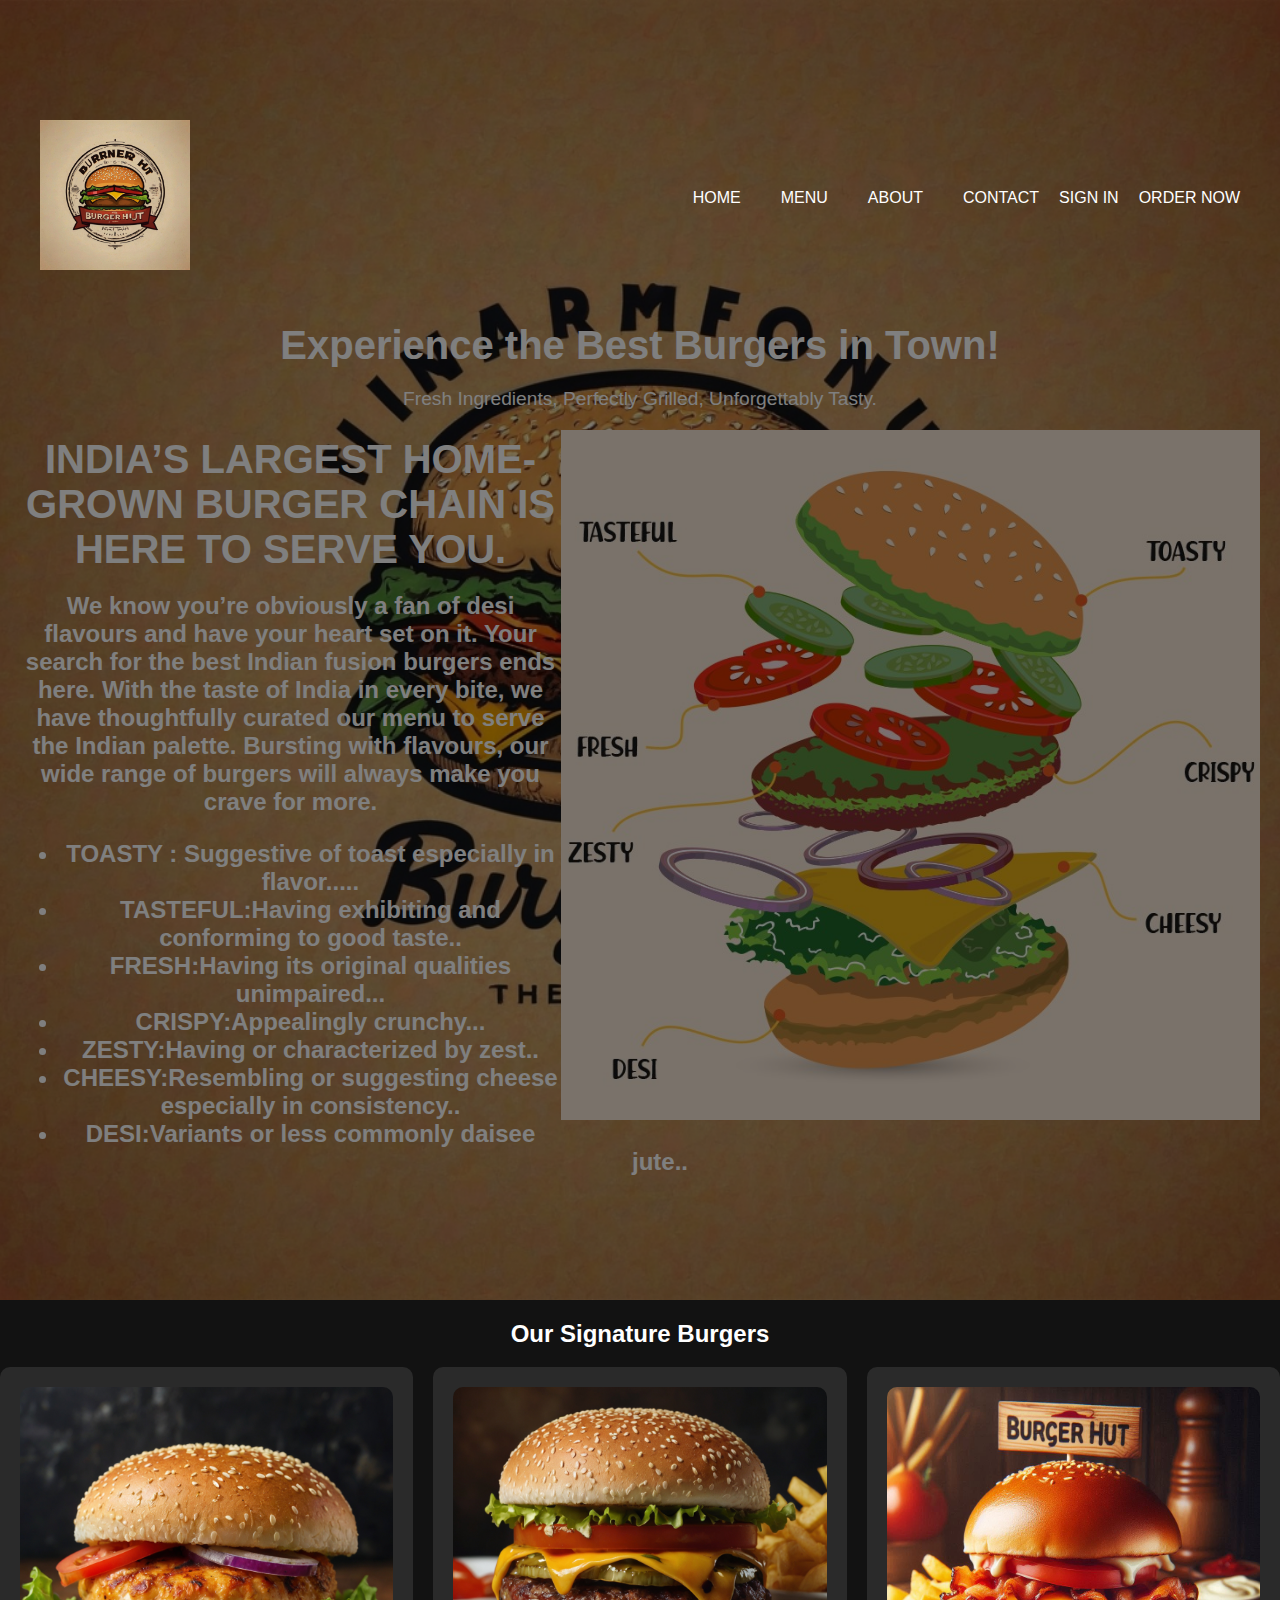
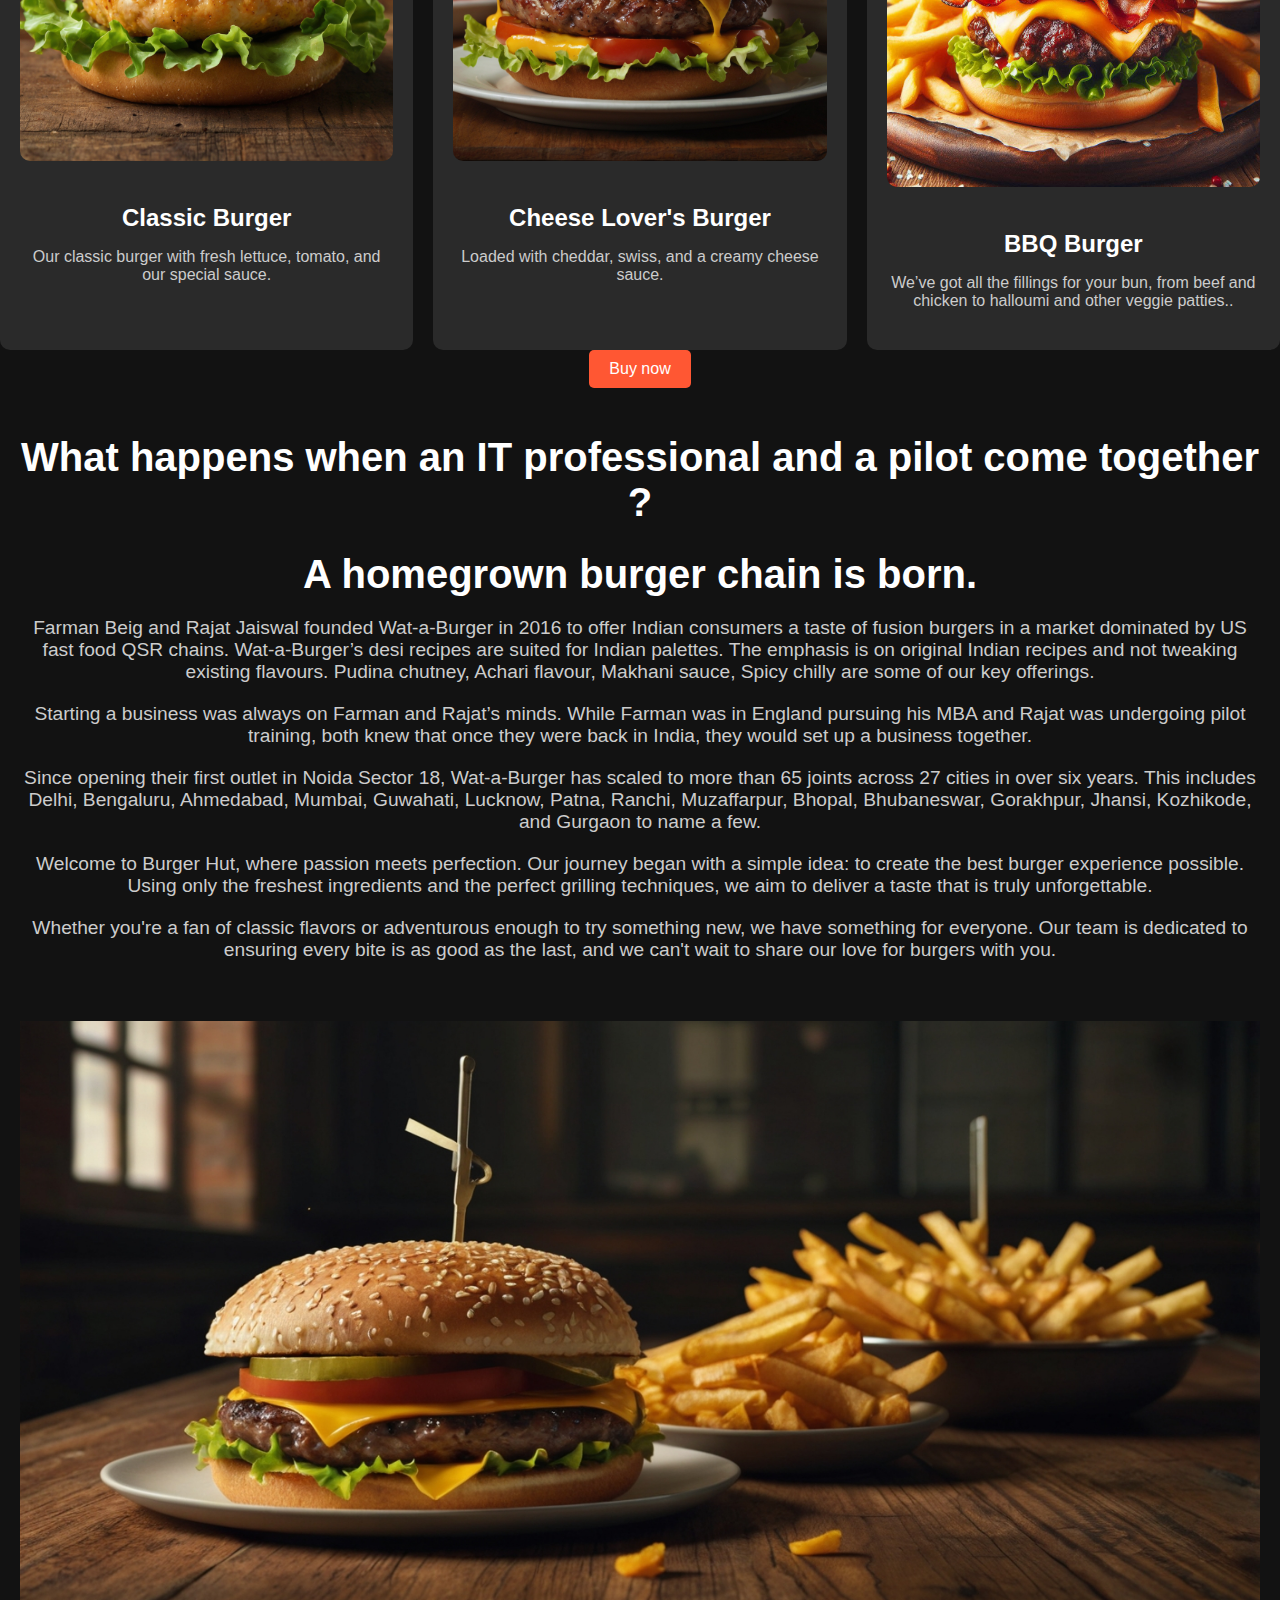
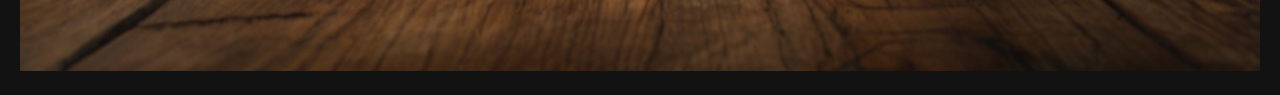
<file: index.html>
<!DOCTYPE html>
<html lang="en">
<head>
    <meta charset="UTF-8">
    <meta name="viewport" content="width=device-width, initial-scale=1.0">
    <title>Burger Hut</title>
    <link rel="stylesheet" href="style5.css">
    <link rel="icon" type="image/x-icon" href="jj-removebg-preview.png">
</head>
<body>
    <header class="hero-section" >
         <!---navbar-->

            <nav class="navbar"> 
                <div class="logo" >
                    <img src="hut1.jpg" alt=" Burger Hut" width="150" height="150">
                </div>
                <ul class="nav-links">
                  <li> <a class="nav-link " href="#Home">HOME</a>
                   <li class="nav-item"></li>
                    <li>  <a class="nav-link " href="#menu">MENU</a>
                   <li class="nav-item"></li> 
                   
                      <li> <a class="nav-link " href="#About">ABOUT</a>
                       <li class="nav-item"></li> 
                               <li> <a href="con.html" class="log-button">CONTACT</a></li> 
                            <li> <a href="burgerr.html" class="log-button">SIGN IN </a></li> 
                            <li> <a href="menu.html" class="log-button">ORDER NOW </a></li> 
                 </li>
               </ul>
            </nav>
               <section id="Home">

            <h1>Experience the Best Burgers in Town!</h1>
            <p>Fresh Ingredients, Perfectly Grilled, Unforgettably Tasty.</p>
            <img src="mm.jpg" align="right" width="699" height="690">
            <h1><left> INDIA’S LARGEST HOME-GROWN BURGER CHAIN IS HERE TO SERVE YOU.</left></h1>
            <h2><left> We know you’re obviously a fan of desi flavours and have your heart set on it. Your search for the best Indian fusion burgers ends here. With the taste of India in every bite, we have thoughtfully curated our menu to serve the Indian palette. Bursting with flavours, our wide range of burgers will always make you crave for more. </left></h2>
          <h2> <ul>
           <li>TOASTY : Suggestive of toast especially in flavor.....</li>
           <li>TASTEFUL:Having exhibiting and conforming to good taste..</li>
           <li>FRESH:Having its original qualities unimpaired...</li>
           <li>CRISPY:Appealingly crunchy...</li>
           <li>ZESTY:Having or characterized by zest..</li>
           <li>CHEESY:Resembling or suggesting cheese especially in consistency..</li>
           <li>DESI:Variants or less commonly daisee jute..</li></ul></h2>
      </section>
    </header>
    <section id="menu">
        <center> 
        <h2>Our Signature Burgers</h2> 
    </center>

        <div class="burger-grid">
            <div class="burger-item">
                <img src="bbr.jpg" alt="Classic Burger">
                <h3>Classic Burger</h3>
                <p>Our classic burger with fresh lettuce, tomato, and our special sauce.</p>
            </div>
            <div class="burger-item">
                <img src="ss.jpg" alt="Cheese Lover's Burger">
                <h3>Cheese Lover's Burger</h3>
                <p>Loaded with cheddar, swiss, and a creamy cheese sauce.</p>
            </div>
            <div class="burger-item">
                <img src="bbq.jpeg" alt="BBQ Burger"width="400"height="400">
                <h3> BBQ Burger</h3>
                <p>We’ve got all the fillings for your bun, from beef and chicken to halloumi and other veggie patties..</p>
            </div>
        </div>
        <center>  <button onclick="window.location.href='menu.html? '">Buy now</button></center>
        
    </section>
    
      <section id="About"> 
        <div class="about-content"><center> 
            <h1>What happens when an IT professional and a pilot come together ?  </h1><h1>A homegrown burger chain is born.</h1>
            <p>Farman Beig and Rajat Jaiswal founded Wat-a-Burger in 2016 to offer Indian consumers a taste of fusion burgers in a market dominated by US fast food QSR chains. Wat-a-Burger’s desi recipes are suited for Indian palettes. The emphasis is on original Indian recipes and not tweaking existing flavours. Pudina chutney, Achari flavour, Makhani sauce, Spicy chilly are some of our key offerings.</p>
            <p>Starting a business was always on Farman and Rajat’s minds. While Farman was in England pursuing his MBA and Rajat was undergoing pilot training, both knew that once they were back in India, they would set up a business together.</p>
            <p>Since opening their first outlet in Noida Sector 18, Wat-a-Burger has scaled to more than 65 joints across 27 cities in over six years. This includes Delhi, Bengaluru, Ahmedabad, Mumbai, Guwahati, Lucknow, Patna, Ranchi, Muzaffarpur, Bhopal, Bhubaneswar, Gorakhpur, Jhansi, Kozhikode, and Gurgaon to name a few.</p>
            <p>Welcome to Burger Hut, where passion meets perfection. Our journey began with a simple idea: to create the best burger experience possible. Using only the freshest ingredients and the perfect grilling techniques, we aim to deliver a taste that is truly unforgettable.</p>
            <p>Whether you're a fan of classic flavors or adventurous enough to try something new, we have something for everyone. Our team is dedicated to ensuring every bite is as good as the last, and we can't wait to share our love for burgers with you.</p>
        </center></div>
        <div class="about-image">
            <img src="tt.jpg" width="1200" height="650" alt="About Us Image">
               
                 
        
            </footer>
        </div>
    </section>
</body>
</html>
</file>
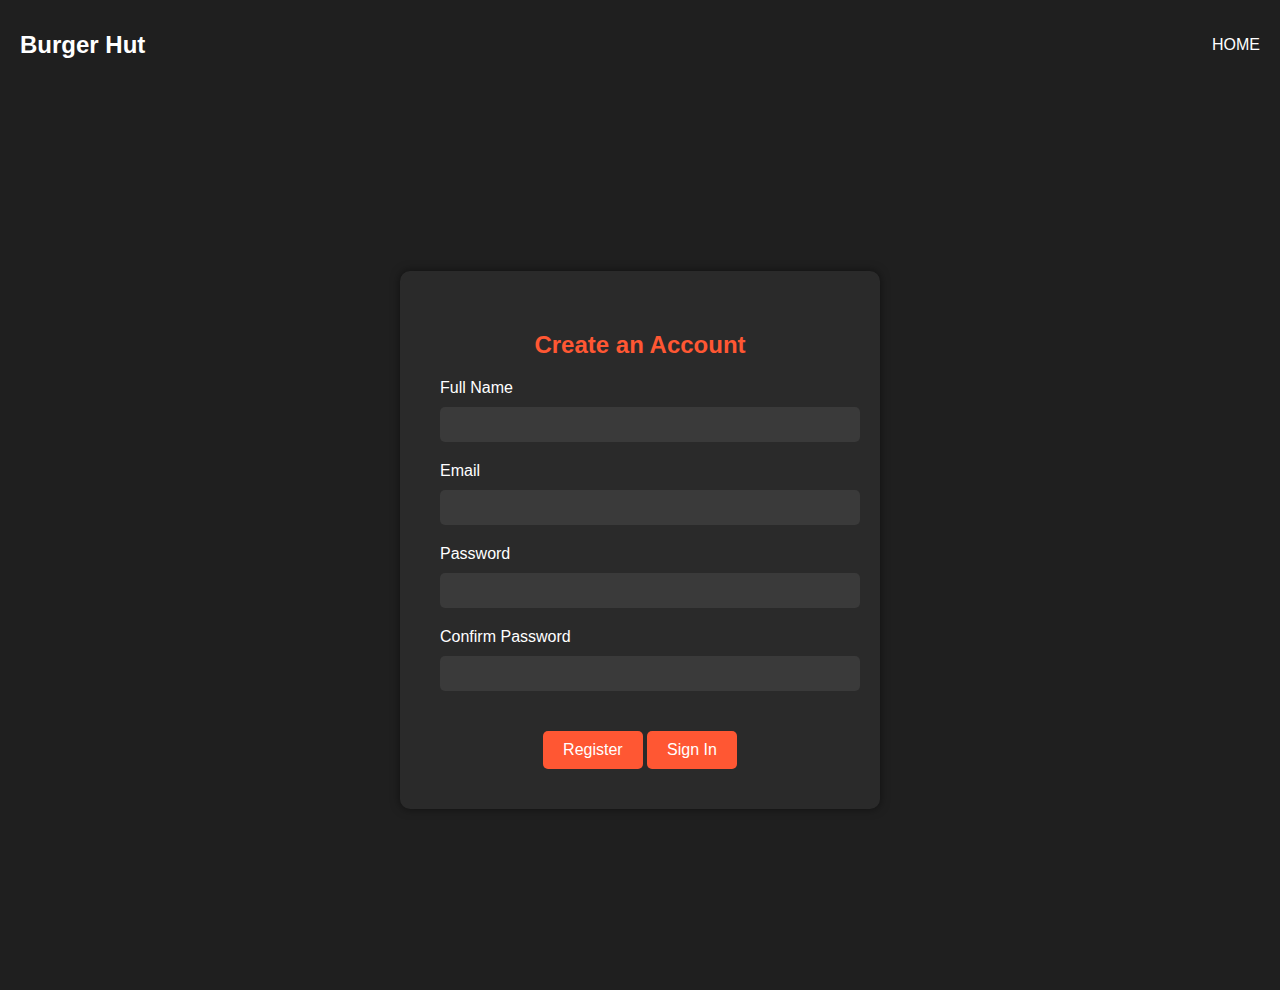
<file: burgerr.html>
<!DOCTYPE html>
<html lang="en">
<head>
    <meta charset="UTF-8">
    <meta name="viewport" content="width=device-width, initial-scale=1.0">
    <title>Burger Hut - Register</title>
    <link rel="stylesheet" href="style6.css">
</head>
<body>
    <header class="navbar">
        <div class="logo">Burger Hut</div>
        <ul class="nav-links">
            <li> <a href="index.html" class="log-button">HOME</a></li>
        </ul>

    </header>

    <section class="register-section">
        <div class="register-container">
            <h2>Create an Account</h2>
            <form action="#" method="post" class="register-form" onsubmit="return validatePassword()">
                <label for="name">Full Name</label>
                <input type="text" id="name" name="name" required>

                <label for="email">Email</label>
                <input type="email" id="email" name="email" required>

                <label for="password">Password</label>
                <input type="password" id="password" name="password" required>

                <label for="confirm-password">Confirm Password</label>
                <input type="password" id="confirm-password" name="confirm-password" required>

                <p id="password-error" class="error-message"></p>
                <button type="submit" class="cta-button">Register</button>
                <button type="button" onclick="window.location.href='index.html'">Sign In</button>
            </form>
        </div>
    </section>

    <script>
        function validatePassword() {
            const password = document.getElementById("password").value;
            const confirmPassword = document.getElementById("confirm-password").value;
            const errorElement = document.getElementById("password-error");

            if (password !== confirmPassword) {
                errorElement.textContent = "Passwords do not match";
                return false;
            }
            return true;
        }
    </script>

</body>
</html>
</file>
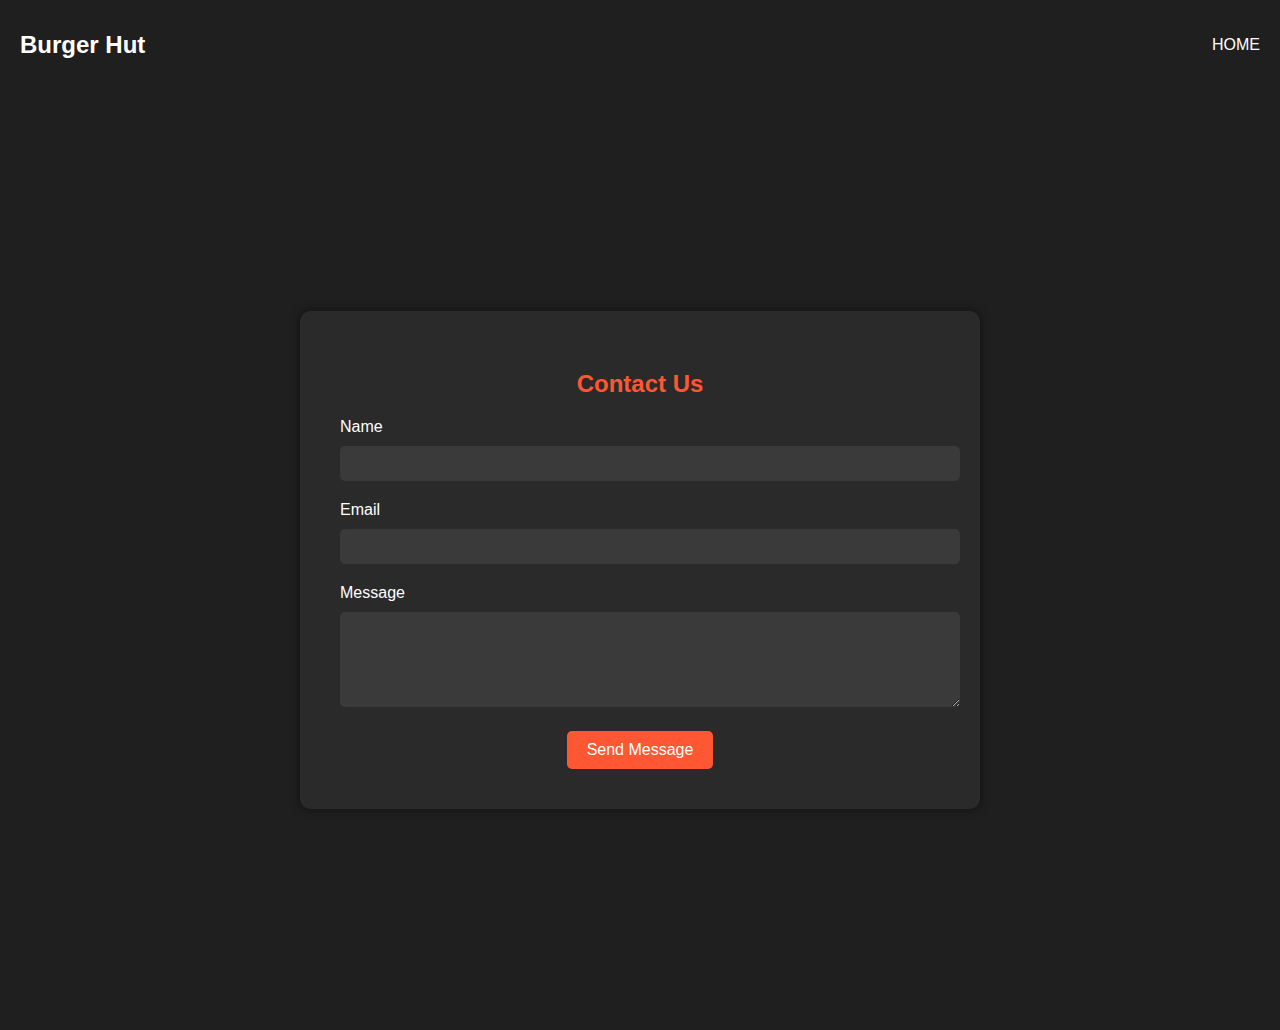
<file: con.html>
<!DOCTYPE html>
<html lang="en">
<head>
    <meta charset="UTF-8">
    <meta name="viewport" content="width=device-width, initial-scale=1.0">
    <title>Burger Hut - Contact Us</title>
    <link rel="stylesheet" href="style10.css">
    <link rel="icon" type="image/x-icon" href="jj-removebg-preview.png">
</head>
<body>
    <header class="navbar">
        <div class="logo">Burger Hut</div>
        <ul class="nav-links">
            <li> <a href="index.html" class="log-button">HOME</a></li>
        </ul>
    </header>

    <section class="contact-section">
        <div class="contact-container">
            <h2>Contact Us</h2>
            <form id="contact-form" class="contact-form">
                <label for="name">Name</label>
                <input type="text" id="name" name="name" required>

                <label for="email">Email</label>
                <input type="email" id="email" name="email" required>

                <label for="message">Message</label>
                <textarea id="message" name="message" rows="5" required></textarea>

                <button type="submit" class="cta-button">Send Message</button>
            </form>
        </div>
    </section>

    <script>
        document.getElementById('contact-form').addEventListener('submit', function(event) {
            event.preventDefault(); // Prevent the default form submission

            // Here you can add your form submission logic, e.g., AJAX request to send the message

            // Simulate successful message sending with a timeout
            setTimeout(function() {
                // Redirect to home page after message is sent
                window.location.href = 'index.html'; // Replace 'index.html' with your home page URL
            }, 1000); // 1 second delay for simulation
        });
    </script>
</body>
</html>
</file>
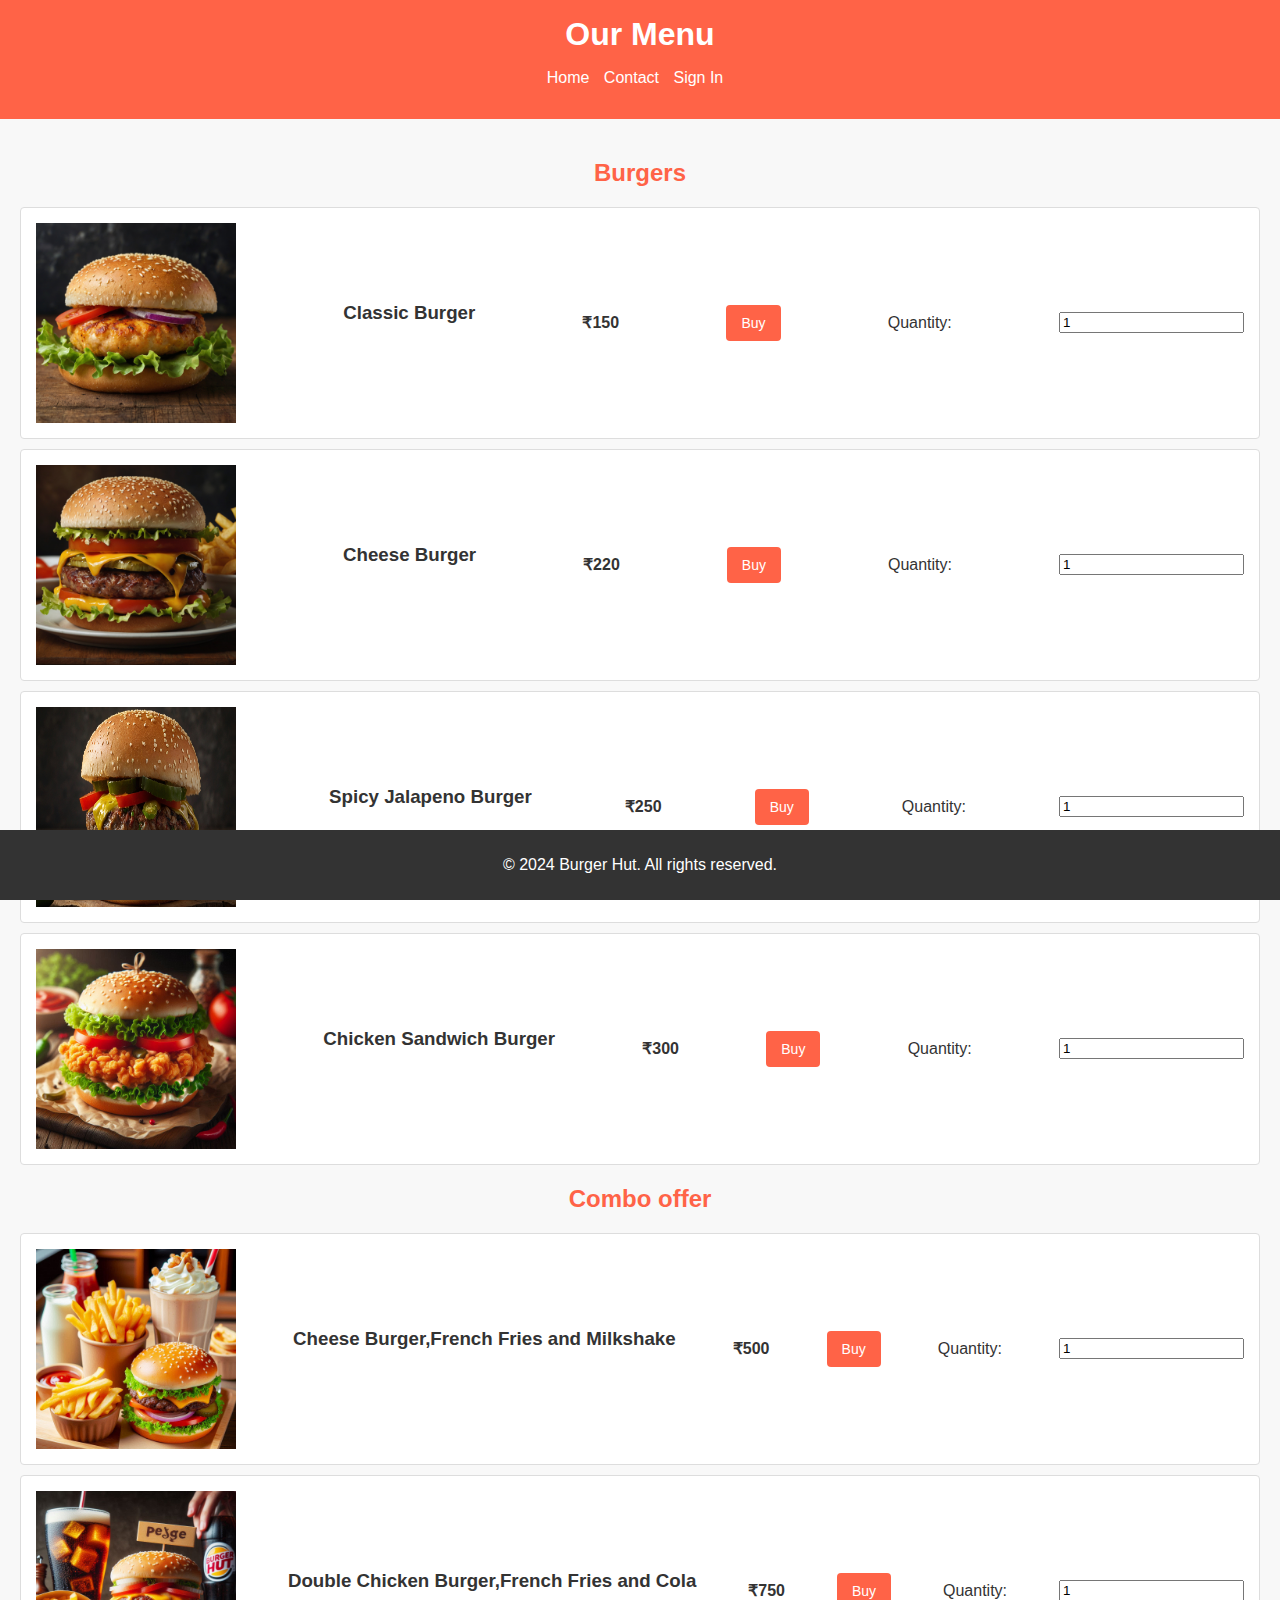
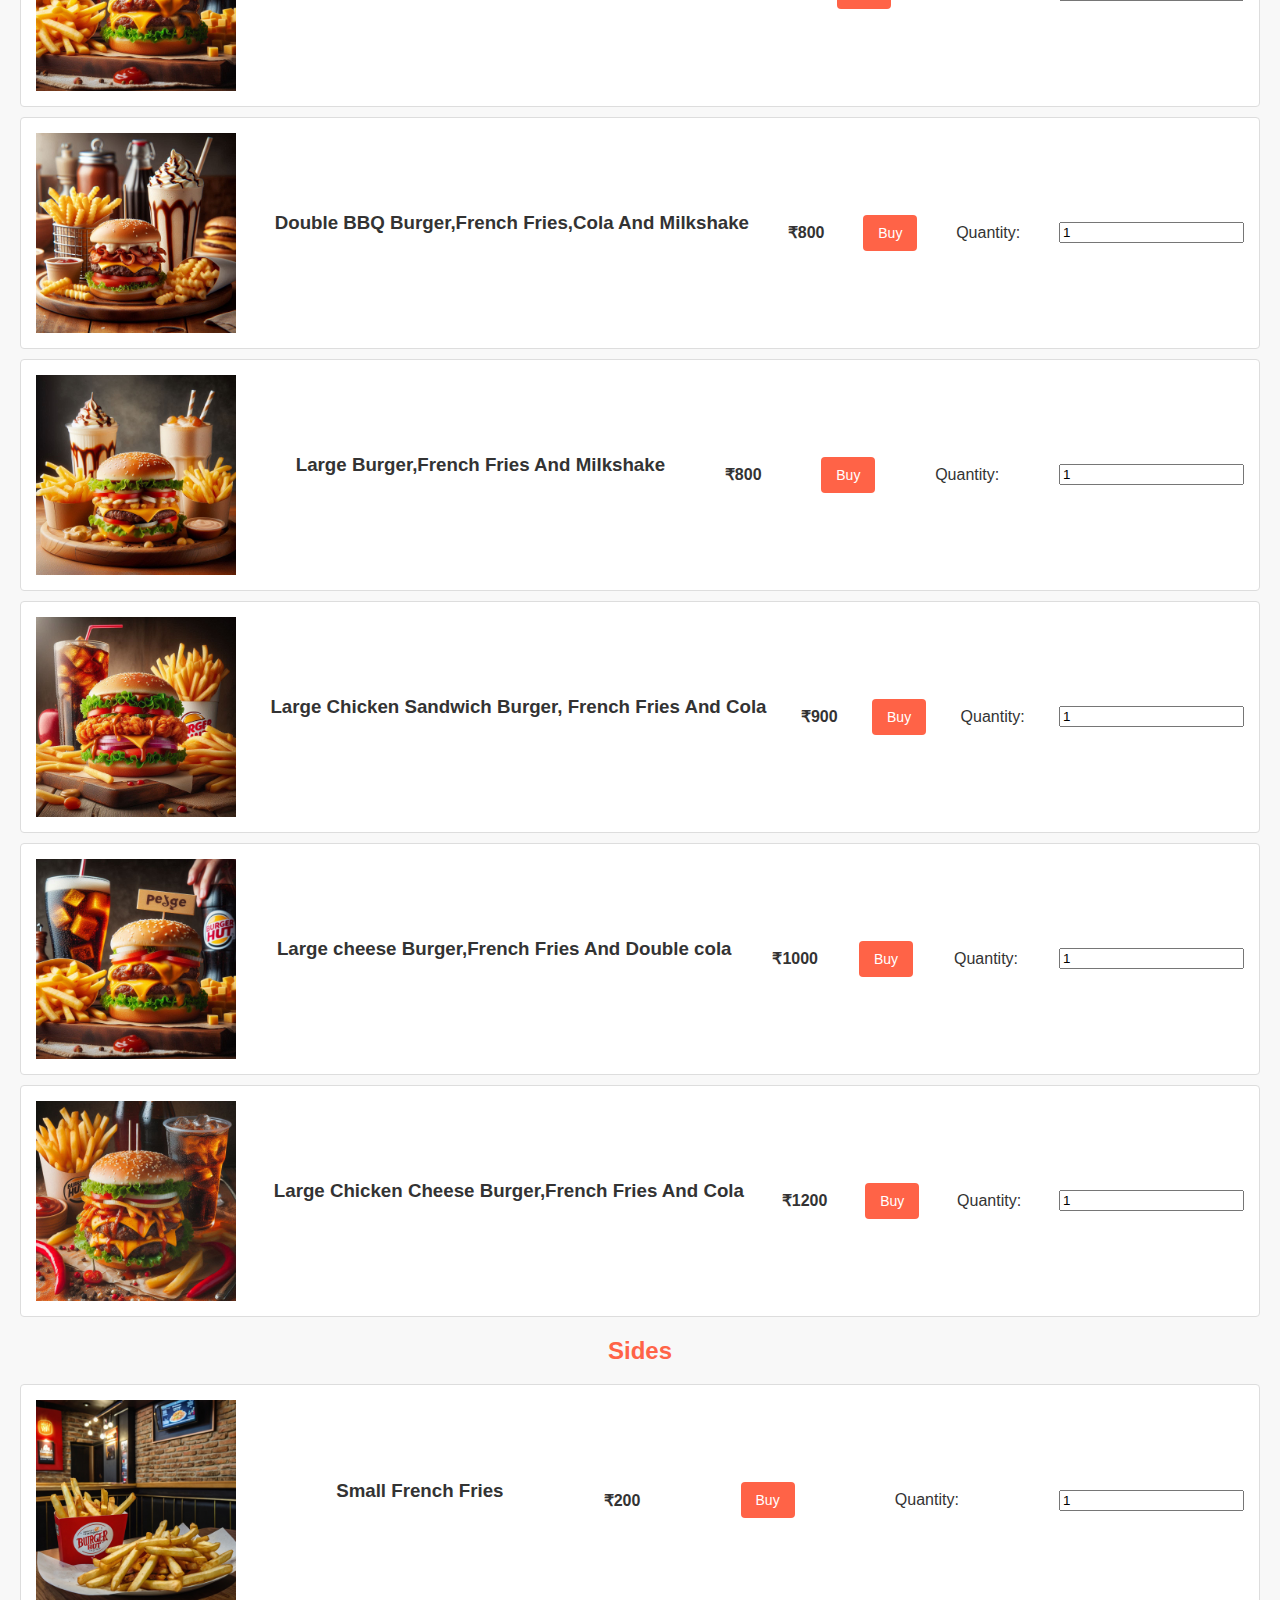
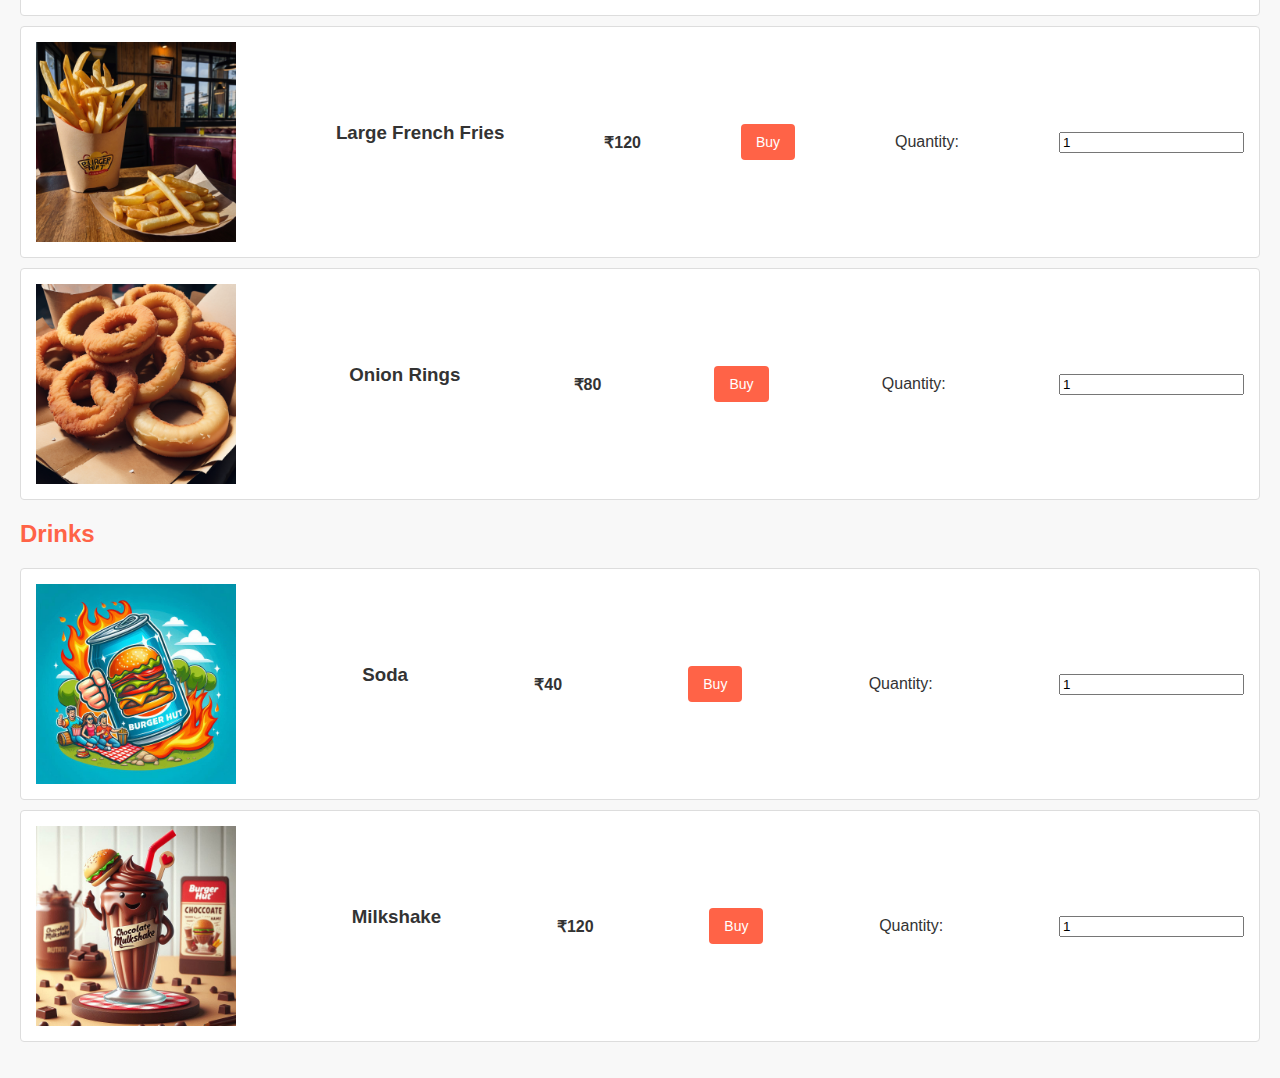
<file: menu.html>
<!DOCTYPE html>
<html lang="en">
<head>
    <meta charset="UTF-8">
    <title>Burger Hut - Menu</title>
    <link rel="stylesheet" href="style12.css">
    <link rel="icon" type="image/x-icon" href="jj-removebg-preview.png">
</head>
<body>
    <header>
        <h1>Our Menu</h1>
        <nav>
            <ul>
                <li><a href="index.html">Home</a></li>
                
                <li><a href="con.html">Contact</a></li>
                <li><a href="burgerr.html">Sign In</a></li>
             
            </ul>
        </nav>
    </header>
    <main><center> 
        <h2>Burgers</h2></center>
        <ul class="menu-list">
            <li>
                <img src="bbr.jpg"width="200" height="200">
                <h3>Classic Burger</h3>
                <p> ₹150</p>
                <button onclick="window.location.href='buy.html?item=Classic Burger&price=150'">Buy</button>
                
                <label for="quantity-classic-burger">Quantity:</label>
                <input type="number" id="quantity-classic-burger" name="quantity" min="1" value="1">

            </li>
            <li>
                <img src="ss.jpg"width="200" height="200">
                <h3>Cheese Burger</h3>
                <p> ₹220</p>
                <button onclick="window.location.href='buy.html?item=Cheese Burger&price=220'">Buy</button>
                <label for="quantity-classic-burger">Quantity:</label>
                <input type="number" id="quantity-classic-burger" name="quantity" min="1" value="1">

            </li>
            <li>
                <img src="rrr.jpg"width="200" height="200">
                <h3>Spicy Jalapeno Burger</h3>
                <p> ₹250</p>
                <button onclick="window.location.href='buy.html?item=Spicy Jalapeno Burger&price=250'">Buy</button>
                <label for="quantity-classic-burger">Quantity:</label>
                <input type="number" id="quantity-classic-burger" name="quantity" min="1" value="1">

            </li>
            <li>
                <img src="cb.jpeg"width="200" height="200">
                <h3> Chicken Sandwich Burger</h3>
                <p> ₹300</p>
                <button onclick="window.location.href='buy.html?item= Chicken Sandwich Burger&price=300'">Buy</button>
                <label for="quantity-classic-burger">Quantity:</label>
                <input type="number" id="quantity-classic-burger" name="quantity" min="1" value="1">

            </li>
            
        </ul><center>
        <h2>Combo offer</h2></center>
        <ul class="menu-list">
            <li>
                <img src="awq.jpeg"width="200" height="200">
                <h3>Cheese Burger,French Fries and Milkshake</h3>
                <p> ₹500</p>
                <button onclick="window.location.href='buy.html?item=Cheese Burger,French Fries and Milkshake&price=500'">Buy</button> <label for="quantity-classic-burger">Quantity:</label>
                <input type="number" id="quantity-classic-burger" name="quantity" min="1" value="1">

            <li>
          
                <img src="pp.jpeg"width="200" height="200">
                <h3> Double Chicken Burger,French Fries and Cola</h3>
                <p> ₹750</p>
                <button onclick="window.location.href='buy.html?item=Double Chicken Burger,French Fries and Cola&price= 750'">Buy</button> <label for="quantity-classic-burger">Quantity:</label>
                <input type="number" id="quantity-classic-burger" name="quantity" min="1" value="1">

            </li>
            <li>
          
                <img src="fgv.jpeg"width="200" height="200">
                <h3> Double  BBQ Burger,French Fries,Cola And Milkshake</h3>
                <p> ₹800</p>
                <button onclick="window.location.href='buy.html?item= Double  BBQ Burger,French Fries,Cola And Milkshake&price=800'">Buy</button> <label for="quantity-classic-burger">Quantity:</label>
                <input type="number" id="quantity-classic-burger" name="quantity" min="1" value="1">

            </li>
            <li>
          
                <img src="icr.jpeg"width="200" height="200">
                <h3>  Large Burger,French Fries And Milkshake</h3>
                <p> ₹800</p>
                <button onclick="window.location.href='buy.html?item=Large Burger,French Fries And Milkshake&price=800'">Buy</button> <label for="quantity-classic-burger">Quantity:</label>
                <input type="number" id="quantity-classic-burger" name="quantity" min="1" value="1">

            </li>
            <li>
          
                <img src="nrt.jpeg"width="200" height="200">
                <h3>  Large Chicken Sandwich Burger, French Fries And Cola</h3>
                <p> ₹900</p>
                <button onclick="window.location.href='buy.html?item=  Large Chicken Sandwich Burger, French Fries And Cola&price=900'">Buy</button> <label for="quantity-classic-burger">Quantity:</label>
                <input type="number" id="quantity-classic-burger" name="quantity" min="1" value="1">

            </li>
            <li>
          
                <img src="pp.jpeg"width="200" height="200">
                <h3>  Large cheese Burger,French Fries And  Double cola</h3>
                <p> ₹1000</p>
                <button onclick="window.location.href='buy.html?item= Large cheese Burger,French Fries And  Double cola&price=1000'">Buy</button> <label for="quantity-classic-burger">Quantity:</label>
                <input type="number" id="quantity-classic-burger" name="quantity" min="1" value="1">

            </li>
            <li>
          
                <img src="qq.jpeg"width="200" height="200">
                <h3>  Large Chicken Cheese Burger,French Fries And Cola</h3>
                <p> ₹1200</p>
                <button onclick="window.location.href='buy.html?item=Large Chicken Cheese Burger,French Fries And Cola&price=1200'">Buy</button> <label for="quantity-classic-burger">Quantity:</label>
                <input type="number" id="quantity-classic-burger" name="quantity" min="1" value="1">

            </li>
        </ul>
    </ul><center>
        <h2>Sides</h2></center>
        <ul class="menu-list">
            <li>
                <img src="sff.jpg"width="200" height="200">
                <h3>Small French Fries</h3>
                <p> ₹200</p>
                <button onclick="window.location.href='buy.html?item=Small French Fries&price=200'">Buy</button> <label for="quantity-classic-burger">Quantity:</label>
                <input type="number" id="quantity-classic-burger" name="quantity" min="1" value="1">

            </li>
            <li>
                <img src="lff.jpg"width="200" height="200">
                <h3>Large French Fries</h3>
                <p> ₹120</p>
                <button onclick="window.location.href='buy.html?item=Large French Fries&price=120'">Buy</button> <label for="quantity-classic-burger">Quantity:</label>
                <input type="number" id="quantity-classic-burger" name="quantity" min="1" value="1">

            </li>
            <li>
                <img src="oo.png"width="200" height="200">
                <h3>Onion Rings</h3>
                <p>  ₹80</p>
                <button onclick="window.location.href='buy.html?item=Onion Rings&price=80'">Buy</button> <label for="quantity-classic-burger">Quantity:</label>
                <input type="number" id="quantity-classic-burger" name="quantity" min="1" value="1">

            </li>
        </ul>
        <h2>Drinks</h2>
        <ul class="menu-list">
            <li>
                <img src="soda.jpeg"width="200" height="200">
                <h3>Soda</h3>
                <p> ₹40</p>
                <button onclick="window.location.href='buy.html?item=Soda&price=40'">Buy</button> <label for="quantity-classic-burger">Quantity:</label>
                <input type="number" id="quantity-classic-burger" name="quantity" min="1" value="1">

            </li>
            <li> 
                <img src="cms.jpeg"width="200" height="200">
                <h3>Milkshake</h3>
            
                <p> ₹120</p>
                <button onclick="window.location.href='buy.html?item=Milkshake&price=3.99'">Buy</button> <label for="quantity-classic-burger">Quantity:</label>
                <input type="number" id="quantity-classic-burger" name="quantity" min="1" value="1">

            </li>
        </ul>
        
    </main>
    <footer>
        <p>&copy; 2024 Burger Hut. All rights reserved.</p>
    </footer>
</body>
</html>
</file>
<file: style5.css>
body {
    margin: 0;
    font-family: Arial, sans-serif;
    background-color: #121212;
    color: #ffffff;
}

.hero-section {
    background-image: url('hut.jpg');
    background-size: cover;
    background-position: center;
    color: #ffffff;
    text-align: center;
    padding: 100px 20px;
    position: relative;
    overflow: hidden;
}

.hero-section::after {
    content: '';
    position: absolute;
    top: 0;
    left: 0;
    width: 100%;
    height: 100%;
    background: rgba(0, 0, 0, 0.5); /* Dark overlay */
    z-index: 0;
}

.navbar {
    display: flex;
    justify-content: space-between;
    align-items: center;
    padding: 20px;
    position: relative;
    z-index: 1;
}

.logo {
    font-size: 1.5em;
    font-weight: bold;
}

.nav-links {
    list-style: none;
    display: flex;
    gap: 20px;
}

.nav-links a {
    color: #ffffff;
    text-decoration: none;
    transition: color 0.3s;
}

.nav-links a:hover {
    color: #ff5733;
}

.hero-content {
    max-width: 600px;
    margin: 0 auto;
    position: relative;
    z-index: 1;
}

h1 {
    font-size: 2.5em;
    margin-bottom: 20px;
}

p {
    font-size: 1.2em;
    margin-bottom: 20px;
}

.cta-button {
    display: inline-block;
    margin-top: 20px;
    padding: 10px 20px;
    background-color: #ff5733;
    color: #ffffff;
    text-decoration: none;
    border-radius: 5px;
    transition: background-color 0.3s;
}

.cta-button:hover {
    background-color: #e04e1b;
}

.featured-burgers {
    text-align: center;
    padding: 50px 20px;
    background-color: #1f1f1f;
}

.featured-burgers h2 {
    font-size: 2em;
    margin-bottom: 30px;
    color: #ff5733;
}

.burger-grid {
    display: grid;
    grid-template-columns: repeat(auto-fit, minmax(300px, 1fr));
    gap: 20px;
}

.burger-item {
    background-color: #2a2a2a;
    padding: 20px;
    border-radius: 10px;
    text-align: center;
    transition: transform 0.3s, background-color 0.3s;
}

.burger-item:hover {
    transform: scale(1.05);
    background-color: #3a3a3a;
}

.burger-item img {
    width: 100%;
    border-radius: 10px;
    margin-bottom: 15px;
}

.burger-item h3 {
    font-size: 1.5em;
    margin-bottom: 10px;
}

.burger-item p {
    font-size: 1em;
    color: #cccccc;
}

.featured-burgers .cta-button {
    margin-top: 40px;
}

.about-us {
    display: flex;
    flex-wrap: wrap;
    padding: 50px 20px;
    background-color: #121212;
}

.about-content {
    flex: 1;
    min-width: 300px;
    padding: 20px;
}

.about-content h2 {
    font-size: 2em;
    margin-bottom: 20px;
    color: #ff5733;
}

.about-content p {
    font-size: 1.2em;
    margin-bottom: 20px;
    color: #cccccc;
}

.about-image {
    flex: 1;
    min-width: 300px;
    padding: 20px;
}

.about-image img {
    width: 100%;
    border-radius: 10px;
}
button {
    display: inline-block;
    padding: 10px 20px;
    background-color: #ff5733;
    color: #ffffff;
    text-decoration: none;
    border-radius: 5px;
    border: none;
    cursor: pointer;
    transition: background-color 0.3s;
    font-size: 1em;
}

.cta-button:hover {
    background-color: #e04e1b;
}
</file>
<file: style6.css>
body {
    margin: 0;
    font-family: Arial, sans-serif;
    background-color: #121212;
    color: #ffffff;
}

.navbar {
    display: flex;
    justify-content: space-between;
    align-items: center;
    padding: 20px;
    background-color: #1f1f1f;
}

.logo {
    font-size: 1.5em;
    font-weight: bold;
}

.nav-links {
    list-style: none;
    display: flex;
    gap: 20px;
}

.nav-links a {
    color: #ffffff;
    text-decoration: none;
    transition: color 0.3s;
}

.nav-links a:hover {
    color: #ff5733;
}

.register-section {
    display: flex;
    justify-content: center;
    align-items: center;
    height: 100vh;
    background-color: #1f1f1f;
}

.register-container {
    background-color: #2a2a2a;
    padding: 40px;
    border-radius: 10px;
    box-shadow: 0 0 10px rgba(0, 0, 0, 0.5);
    width: 100%;
    max-width: 400px;
    text-align: center;
}

.register-container h2 {
    margin-bottom: 20px;
    color: #ff5733;
}

.register-form label {
    display: block;
    margin-bottom: 10px;
    text-align: left;
}

.register-form input {
    width: 100%;
    padding: 10px;
    margin-bottom: 20px;
    border: none;
    border-radius: 5px;
    background-color: #3a3a3a;
    color: #ffffff;
}

.register-form input:focus {
    outline: none;
    background-color: #4a4a4a;
}

.error-message {
    color: #ff5733;
    font-size: 0.9em;
    margin-bottom: 20px;
}
 
button {
    display: inline-block;
    padding: 10px 20px;
    background-color: #ff5733;
    color: #ffffff;
    text-decoration: none;
    border-radius: 5px;
    border: none;
    cursor: pointer;
    transition: background-color 0.3s;
    font-size: 1em;
}

.cta-button:hover {
    background-color: #e04e1b;
}
</file>
<file: style10.css>
body {
    margin: 0;
    font-family: Arial, sans-serif;
    background-color: #121212;
    color: #ffffff;
}

.navbar {
    display: flex;
    justify-content: space-between;
    align-items: center;
    padding: 20px;
    background-color: #1f1f1f;
}

.logo {
    font-size: 1.5em;
    font-weight: bold;
}

.nav-links {
    list-style: none;
    display: flex;
    gap: 20px;
}

.nav-links a {
    color: #ffffff;
    text-decoration: none;
    transition: color 0.3s;
}

.nav-links a:hover {
    color: #ff5733;
}

.contact-section {
    display: flex;
    justify-content: center;
    align-items: center;
    height: 100vh;
    background-color: #1f1f1f;
    padding: 20px;
}

.contact-container {
    background-color: #2a2a2a;
    padding: 40px;
    border-radius: 10px;
    box-shadow: 0 0 10px rgba(0, 0, 0, 0.5);
    width: 100%;
    max-width: 600px;
    text-align: center;
}

.contact-container h2 {
    margin-bottom: 20px;
    color: #ff5733;
}

.contact-form label {
    display: block;
    margin-bottom: 10px;
    text-align: left;
}

.contact-form input, .contact-form textarea {
    width: 100%;
    padding: 10px;
    margin-bottom: 20px;
    border: none;
    border-radius: 5px;
    background-color: #3a3a3a;
    color: #ffffff;
}

.contact-form input:focus, .contact-form textarea:focus {
    outline: none;
    background-color: #4a4a4a;
}

.cta-button {
    display: inline-block;
    padding: 10px 20px;
    background-color: #ff5733;
    color: #ffffff;
    text-decoration: none;
    border-radius: 5px;
    border: none;
    cursor: pointer;
    transition: background-color 0.3s;
    font-size: 1em;
}

.cta-button:hover {
    background-color: #e04e1b;

}
.button-link{
    text-decoration: none;
}
</file>
<file: style12.css>
/* General Styles */
body {
    font-family: Arial, sans-serif;
    margin: 0;
    padding: 0;
    background-color: #f8f8f8;
    color: #333;
}

header {
    background-color: #ff6347;
    color: white;
    padding: 1em;
    text-align: center;
}

header h1 {
    margin: 0;
}

nav ul {
    list-style-type: none;
    padding: 0;
}

nav ul li {
    display: inline;
    margin-right: 10px;
}

nav ul li a {
    color: white;
    text-decoration: none;
}

nav ul li a:hover {
    text-decoration: underline;
}

main {
    padding: 20px;
}

main h2 {
    color: #ff6347;
}

footer {
    background-color: #333;
    color: white;
    text-align: center;
    padding: 10px 0;
    position: fixed;
    width: 100%;
    bottom: 0;
}

/* Menu Page Specific Styles */
.menu-list {
    list-style-type: none;
    padding: 0;
}

.menu-list li {
    background-color: white;
    border: 1px solid #ddd;
    margin-bottom: 10px;
    padding: 15px;
    border-radius: 4px;
    transition: transform 0.2s;
    display: flex;
    justify-content: space-between;
    align-items: center;
}

.menu-list li:hover {
    transform: scale(1.02);
}

.menu-list h3 {
    margin-top: 0;
}

.menu-list p {
    margin: 0;
    font-weight: bold;
}

.menu-list button {
    background-color: #ff6347;
    color: white;
    padding: 10px 15px;
    border: none;
    border-radius: 4px;
    cursor: pointer;
    font-size: 14px;
}

.menu-list button:hover {
    background-color: #e55337;
}

.payment-options {
    margin-top: 20px;
    font-weight: bold;
}

/* Buy Page Specific Styles */
.buy-page {
    max-width: 600px;
    margin: 0 auto;
    background-color: white;
    padding: 20px;
    border: 1px solid #ddd;
    border-radius: 4px;
    box-shadow: 0 0 10px rgba(0, 0, 0, 0.1);
}

.buy-page h2 {
    margin-top: 0;
    color: #ff6347;
}

.buy-page p {
    font-size: 18px;
}

form {
    display: flex;
    flex-direction: column;
}

form label {
    margin-bottom: 5px;
    font-weight: bold;
}

form input, form select {
    width: 100%;
    padding: 8px;
    margin-bottom: 15px;
    border: 1px solid #ccc;
    border-radius: 4px;
}

form button {
    background-color: #ff6347;
    color: white;
    padding: 10px 15px;
    border: none;
    border-radius: 4px;
    cursor: pointer;
    font-size: 16px;
}

form button:hover {
    background-color: #e55337;
}
</file>
